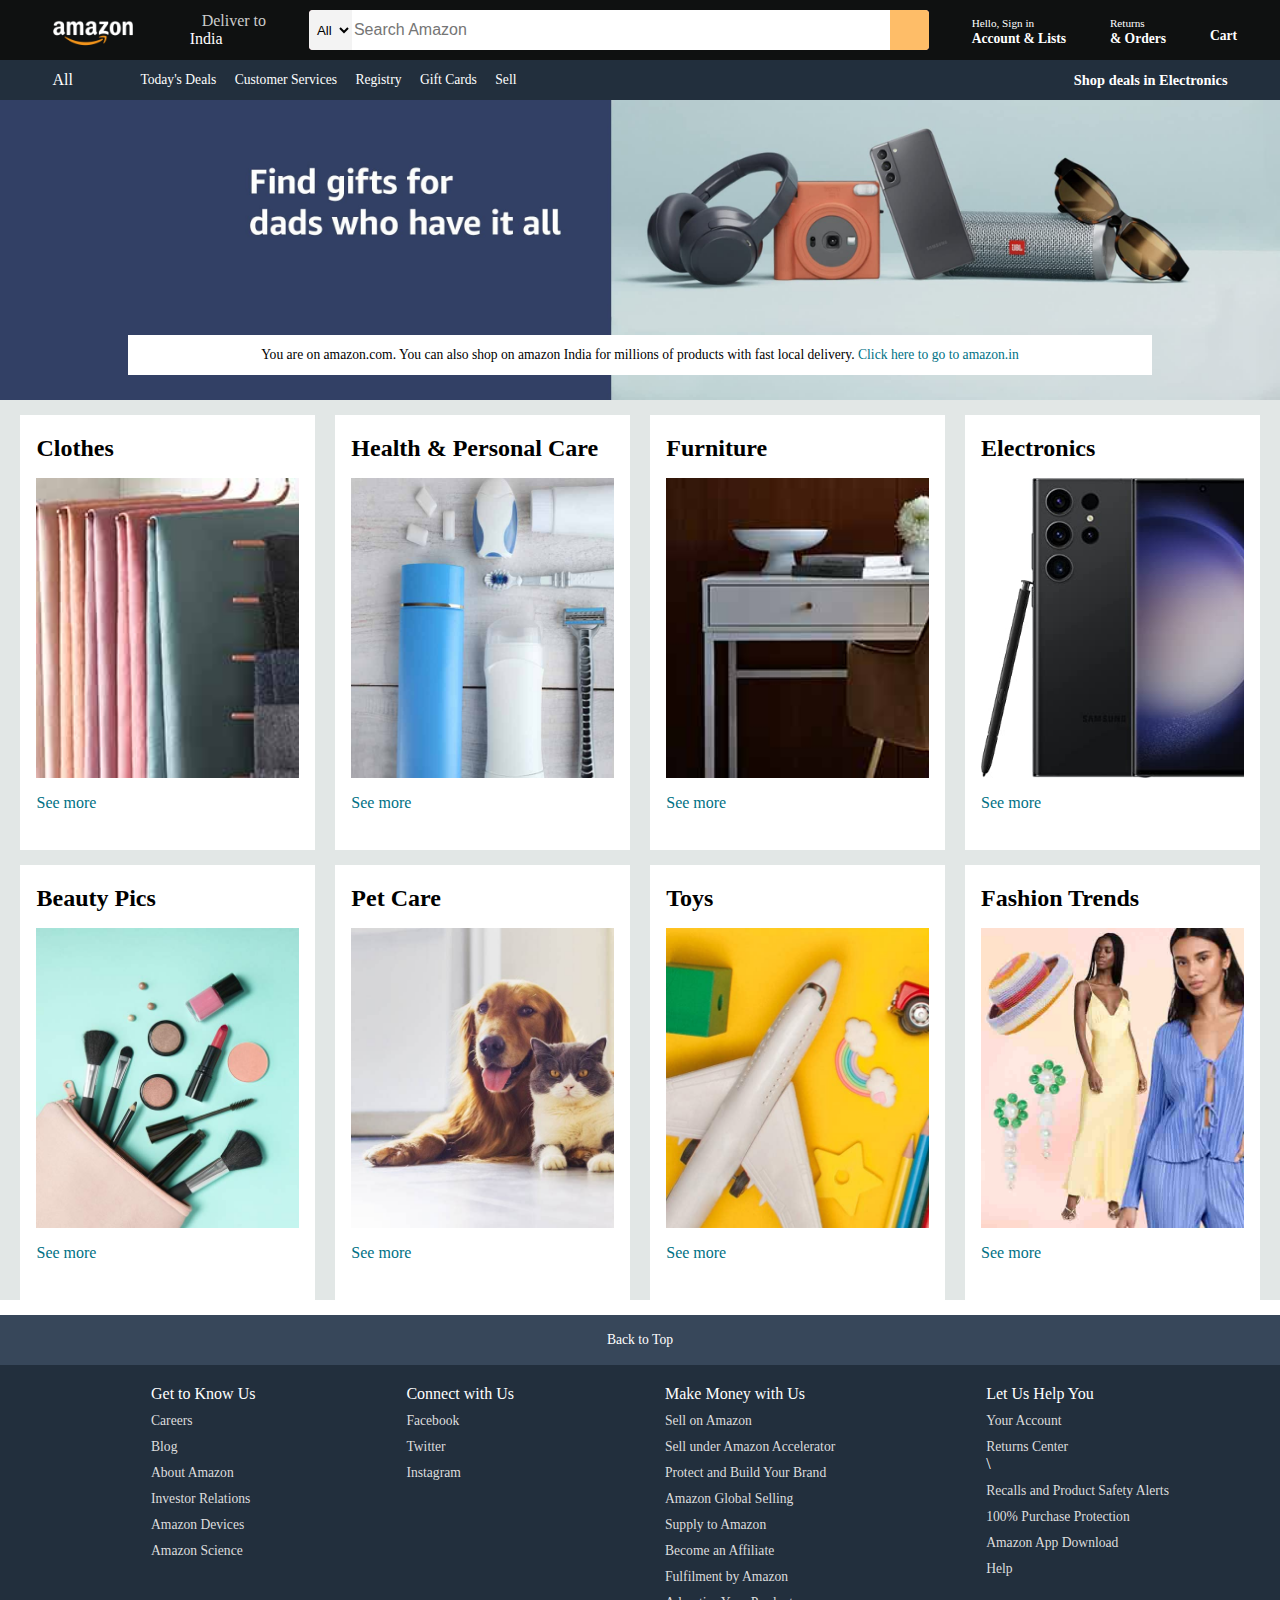
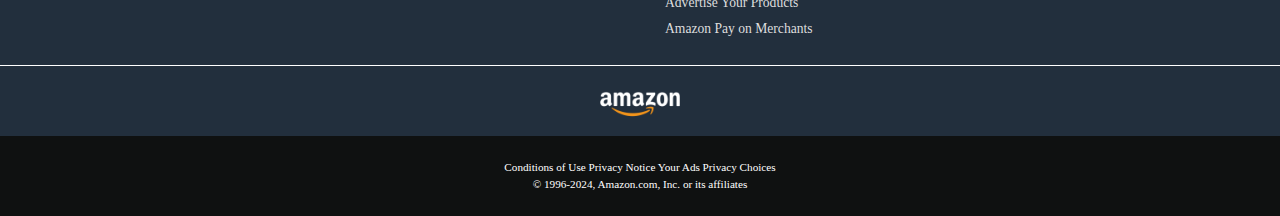
<file: AMAZON CLONE/index.html>
<!DOCTYPE html>
<html lang="en">
<head>
    <meta charset="UTF-8">
    <meta name="viewport" content="width=device-width, initial-scale=1.0">
    <title>Amazon Clone</title>
    <link rel="stylesheet" href="style.css">
    <link rel="stylesheet" href="https://cdnjs.cloudflare.com/ajax/libs/font-awesome/6.6.0/css/all.min.css" integrity="sha512-Kc323vGBEqzTmouAECnVceyQqyqdsSiqLQISBL29aUW4U/M7pSPA/gEUZQqv1cwx4OnYxTxve5UMg5GT6L4JJg==" 
    crossorigin="anonymous" referrerpolicy="no-referrer" />
</head>
<body>
    <header>
        <!--navbar-->
        <div class="navbar">
            <div class="nav-logo border">
                <div class="logo"></div>
            </div>
            <div class="nav-address border">
                <p class="add-first">Deliver to</p>
                <div class="add-icon">
                    <i class="fa-solid fa-location-dot"></i>
                    <p class="add-sec">India</p>
                </div>
            </div>
            <div class="nav-search">
                <select class="search-select">
                    <option>All</option>
                </select>
                <input placeholder="Search Amazon" class="search-input">
                <div class="search-icon">
                    <i class="fa-solid fa-magnifying-glass"></i>
                </div>
            </div>
            <div class="nav-signin border">
                <p><span>Hello, Sign in</span></p>
                <p class="nav-second">Account & Lists</p>
            </div>
            <div class="nav-return border">
                <p><span>Returns</span></p>
                <p class="nav-second">& Orders</p>
            </div>
            <div class="nav-cart border">
                <i class="fa-solid fa-cart-shopping"></i>
                Cart
            </div>
        </div>
        <!--end navbar-->
        <div class="panel">
            <div class="panel-all">
                <i class="fa-solid fa-bars"></i>
                All
            </div>
            <div class="panel-ops">
                <p>Today's Deals</p>
                <p>Customer Services</p>
                <p>Registry</p>
                <p>Gift Cards</p>
                <p>Sell</p>
            </div>
            <div class="panel-deals">
                Shop deals in Electronics
            </div>
        </div>
    </header>
    <!--header end-->

    <!--Hero Section-->
    <div class="hero-section">
        <div class="hero-msg">
            <p>You are on amazon.com. You can also shop on amazon India 
                for millions of products with fast local delivery. 
                <a href="#"> Click here to go to amazon.in</a>
            </p>
        </div>
    </div>
    <!--Hero Section end-->

    <!--Content Section-->
    <div class="shop-section">
        <div class="box">
            <div class="box-content">
                <h2>Clothes</h2>
                <div class="box-img" style="background-image: url('images/box1_image.jpg');"></div>
                <p><a href="#">See more</a></p>
            </div>
        </div>
        <div class="box">
            <div class="box-content">
                <h2>Health & Personal Care</h2>
                <div class="box-img" style="background-image: url('images/box2_image.jpg');"></div>
                <p><a href="#">See more</a></p>
            </div>
        </div>
        <div class="box">
            <div class="box-content">
                <h2>Furniture</h2>
                <div class="box-img" style="background-image: url('images/box3_image.jpg');"></div>
                <p><a href="#">See more</a></p>
            </div>
        </div>
        <div class="box">
            <div class="box-content">
                <h2>Electronics</h2>
                <div class="box-img" style="background-image: url('images/box4_image.jpg');"></div>
                <p><a href="#">See more</a></p>
            </div>
        </div>
        <div class="box">
            <div class="box-content">
                <h2>Beauty Pics</h2>
                <div class="box-img" style="background-image: url('images/box5_image.jpg');"></div>
                <p><a href="#">See more</a></p>
            </div>
        </div>
        <div class="box">
            <div class="box-content">
                <h2>Pet Care</h2>
                <div class="box-img" style="background-image: url('images/box6_image.jpg');"></div>
                <p><a href="#">See more</a></p>
            </div>
        </div>
        <div class="box">
            <div class="box-content">
                <h2>Toys</h2>
                <div class="box-img" style="background-image: url('images/box7_image.jpg');"></div>
                <p><a href="#">See more</a></p>
            </div>
        </div>
        <div class="box">
            <div class="box-content">
                <h2>Fashion Trends</h2>
                <div class="box-img" style="background-image: url('images/box8_image.jpg');"></div>
                <p><a href="#">See more</a></p>
            </div>
        </div>
    </div>
    <!--Content section end-->

    <footer>
        <div class="foot-panel1">
            Back to Top
        </div>
        <div class="foot-panel2">
            <ul>
                <p>Get to Know Us</p>
                <a href="#">Careers</a>
                <a href="#">Blog</a>
                <a href="#">About Amazon</a>
                <a href="#">Investor Relations</a>
                <a href="#">Amazon Devices</a>
                <a href="#">Amazon Science</a>
            </ul>
            <ul>
                <p>Connect with Us</p>
                <a href="#">Facebook</a>
                <a href="#">Twitter</a>
                <a href="#">Instagram</a>
            </ul>
            <ul>
                <p>Make Money with Us</p>
                <a href="#">Sell on Amazon</a>
                <a href="#">Sell under Amazon Accelerator</a>
                <a href="#">Protect and Build Your Brand</a>
                <a href="#">Amazon Global Selling</a>
                <a href="#">Supply to Amazon</a>
                <a href="#">Become an Affiliate</a>
                <a href="#">Fulfilment by Amazon</a>
                <a href="#">Advertise Your Products</a>
                <a href="#">Amazon Pay on Merchants</a>
            </ul>
            <ul>
                <p>Let Us Help You</p>
                <a href="#">Your Account</a>
                <a href="#">Returns Center</a>\
                <a href="#">Recalls and Product Safety Alerts</a>
                <a href="#">100% Purchase Protection</a>
                <a href="#">Amazon App Download</a>
                <a href="#">Help</a>
            </ul>
        </div>
        <div class="foot-panel3">
            <div class="logo"></div>
        </div>
        <div class="foot-panel4">
            <div class="pages">
                <a href="#">Conditions of Use</a>
                <a>Privacy Notice</a>
                <a>Your Ads Privacy Choices</a>
            </div>
            <div class="copyright">© 1996-2024, Amazon.com, Inc. or its affiliates</div>
        </div>
    </footer>
</body>
</html>
</file>
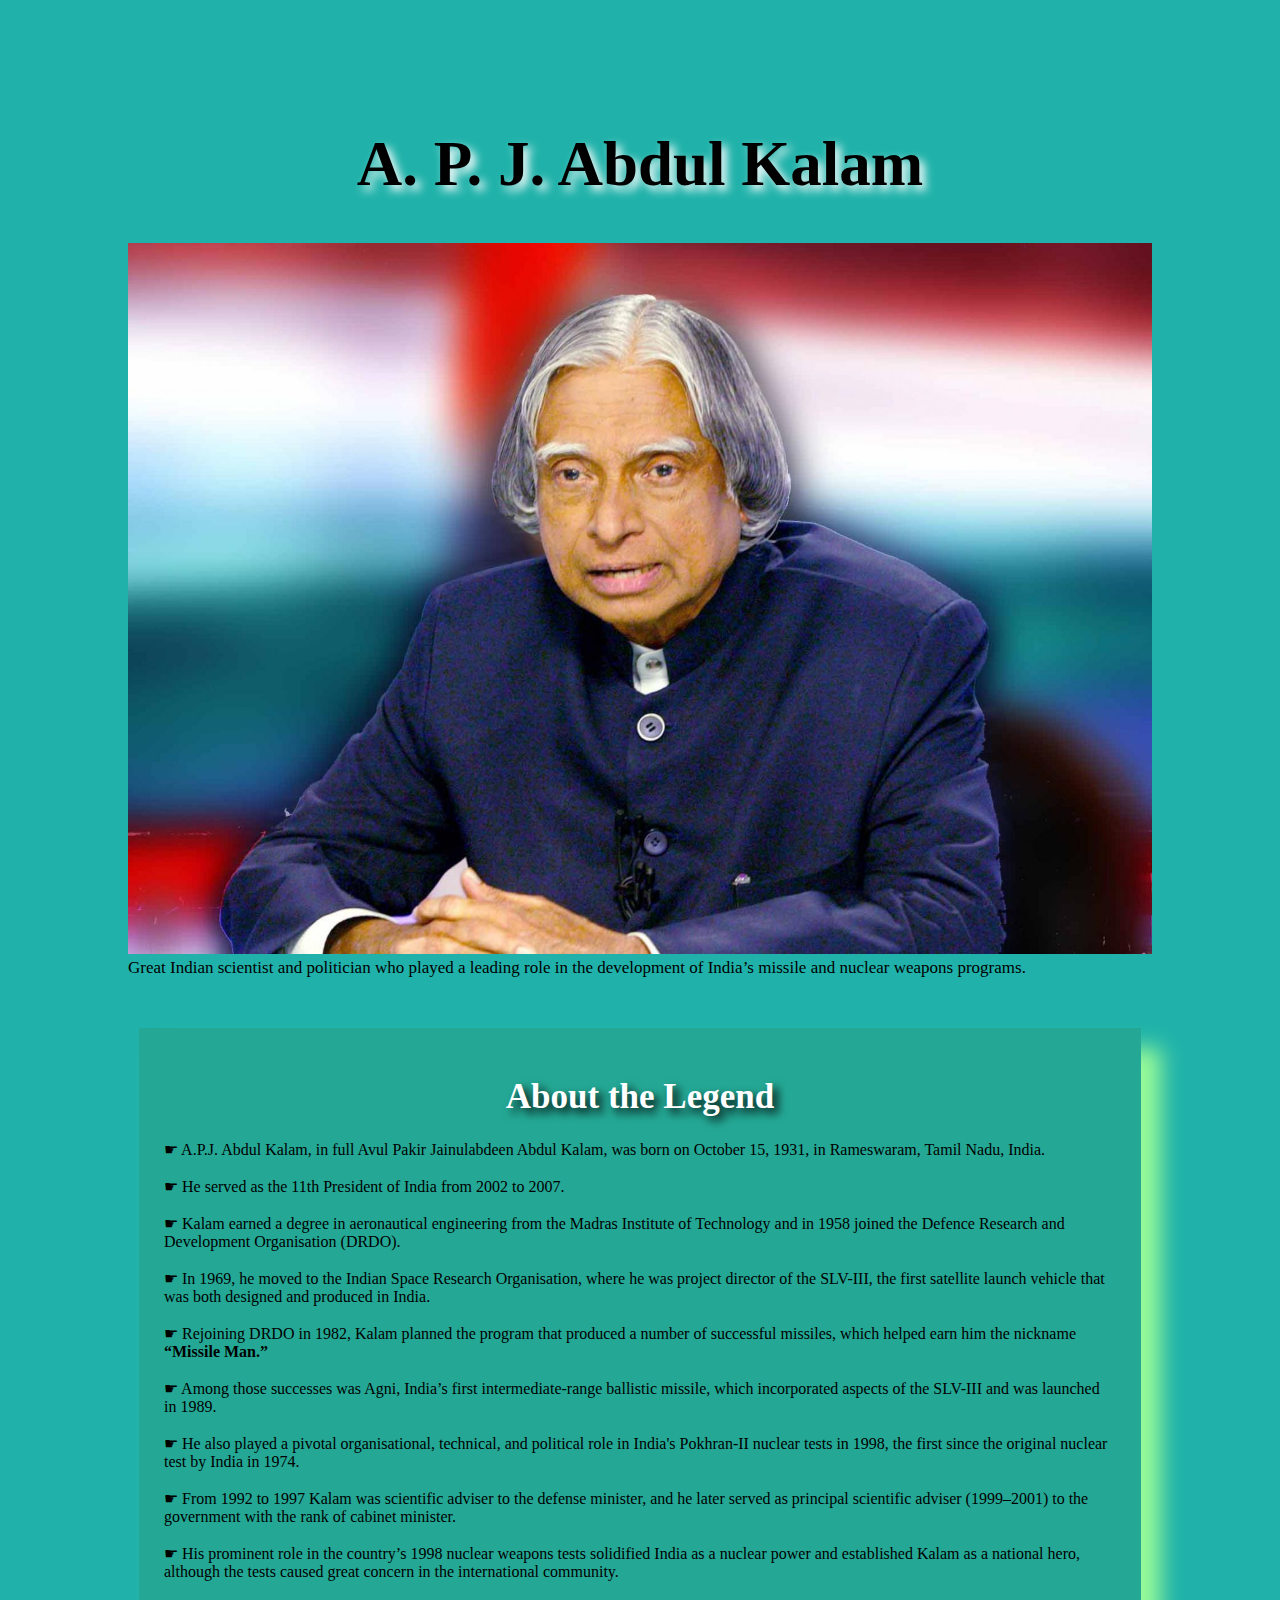
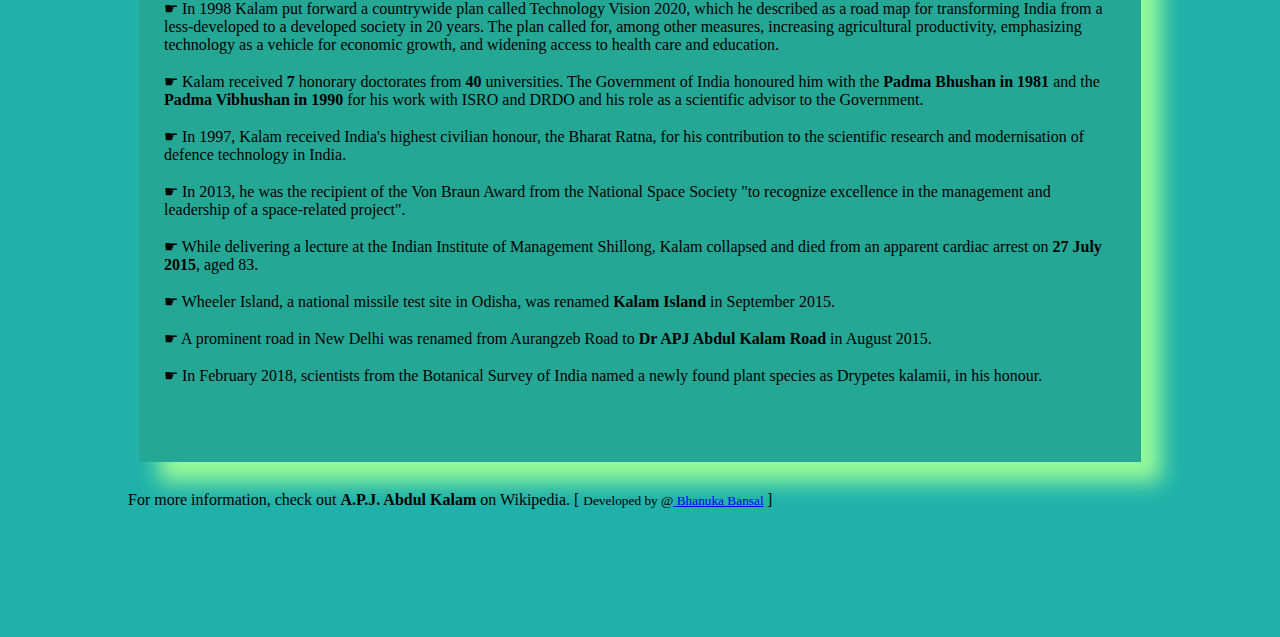
<file: TRIBUTE PAGE/index.html>
<!DOCTYPE html>
<html lang="en">
<head>
    <meta charset="UTF-8">
    <meta name="viewport" content="width=device-width, initial-scale=1.0">
    <title>Document</title>
    <link rel="stylesheet" href="style.css">
</head>
<body>
    
        <!-- Title of the page -->
        <h1 id="title">
            A. P. J. Abdul Kalam
        </h1>

        <div id="img">

            <!--Image of the Tribute Person-->
            <img src="abdul.jpg" 
                 id="image" 
                 alt="Error Loading Image">
            <small id="caption">
                Great Indian scientist and
                politician who played a leading
                role in the development of India’s
                missile and nuclear weapons
                programs.
            </small>
        </div>

        <div id="tribute-data">

            <!--Achievements and other
                details of the person-->
            <h1 class="title-APJ">
                About the Legend
            </h1>
            <p>
                ☛ A.P.J. Abdul Kalam, in full
                Avul Pakir Jainulabdeen Abdul Kalam,
                was born on October 15, 1931, in
                Rameswaram, Tamil Nadu, India.<br><br>
                ☛ He served as the 11th President
                of India from 2002 to 2007.<br><br>
                ☛ Kalam earned a degree in
                aeronautical engineering from the
                Madras Institute of Technology and in
                1958 joined the Defence Research and
                Development Organisation (DRDO).<br><br>
                ☛ In 1969, he moved to the Indian
                Space Research Organisation, where he
                was project director of the SLV-III, the
                first satellite launch vehicle that was
                both designed and produced in India.
                <br><br> ☛ Rejoining DRDO in 1982,
                Kalam planned the program that produced
                a number of successful missiles, which
                helped earn him the nickname <strong>
                    “Missile Man.”</strong>
                <br><br> ☛ Among those successes
                was Agni, India’s first intermediate-range
                ballistic missile, which incorporated
                aspects of the SLV-III and was launched
                in 1989.
                <br><br> ☛ He also played a
                pivotal organisational, technical,
                and political role in India's Pokhran-II
                nuclear tests in 1998, the first since
                the original nuclear test by India in 1974.
                <br><br> ☛ From 1992 to 1997 Kalam
                was scientific adviser to the defense
                minister, and he later served as principal
                scientific adviser (1999–2001) to the
                government with the rank of cabinet minister.
                <br><br> ☛ His prominent role in
                the country’s 1998 nuclear weapons tests
                solidified India as a nuclear power and
                established Kalam as a national hero,
                although the tests caused great concern
                in the international community.
                <br><br> ☛ In 1998 Kalam put
                forward a countrywide plan called
                Technology Vision 2020, which he described
                as a road map for transforming India from
                a less-developed to a developed society
                in 20 years. The plan called for, among
                other measures, increasing agricultural
                productivity, emphasizing technology as
                a vehicle for economic growth, and
                widening access to health care and
                education.
                <br><br> ☛ Kalam received <b>7</b>
                honorary doctorates from <b>40</b>
                universities. The Government of India
                honoured him with the <b>Padma Bhushan
                    in 1981</b> and the <b>Padma Vibhushan
                    in 1990</b> for his work with ISRO and
                DRDO and his role as a scientific advisor
                to the Government.
                <br><br> ☛ In 1997, Kalam received
                India's highest civilian honour, the
                Bharat Ratna, for his contribution to
                the scientific research and modernisation
                of defence technology in India.
                <br><br> ☛ In 2013, he was the
                recipient of the Von Braun Award from
                the National Space Society "to recognize
                excellence in the management and leadership
                of a space-related project".
                <br><br> ☛ While delivering a
                lecture at the Indian Institute of
                Management Shillong, Kalam collapsed and
                died from an apparent cardiac arrest on
                <b>27 July 2015</b>, aged 83.
                <br><br> ☛ Wheeler Island, a
                national missile test site in Odisha, was
                renamed <b>Kalam Island</b> in September
                2015.
                <br><br> ☛ A prominent road in
                New Delhi was renamed from Aurangzeb
                Road to <b>Dr APJ Abdul Kalam Road</b>
                in August 2015.
                <br><br> ☛ In February 2018,
                scientists from the Botanical Survey
                of India named a newly found plant
                species as Drypetes kalamii, in his
                honour.
                <br><br><br>
            </p>

        </div>
        <br>
        For more information,
        check out
        <a id="tribute-link" href="#">
            <b>A.P.J. Abdul Kalam</b> 
        </a>on Wikipedia. [
            <small>Developed by @<a href="#">
                    Bhanuka Bansal</a>
        </small>]
    </main>
</body>
</html>
</file>
<file: AMAZON CLONE/style.css>
*{
    margin: 0;
    font: Arial;
    border: border-box;
}
.navbar{
    height: 60px;
    background-color: #0f1111;
    color: white;
    display: flex;
    align-items: center;
    justify-content: space-evenly;
}
.nav-logo{
    height: 50px;
    width: 100px;
}
.logo{
    background-image: url("images/amazon_logo.png");
    height: 50px;
    width: 100%;
    background-size: cover;
}
.border{
    border: 1.5px solid transparent;
}
.border:hover{
    border: 1.5px solid white;
}
.add-first{
    color: #cccccc;
    font-size: 1rem;
    margin-left: 15px;
}
.add-sec{
    font-size: 1rem;
    margin-left: 3px;
}
.add-icon{
    display: flex;
    align-items: center;
}
.nav-search{
    display: flex;
    justify-content: space-evenly;
    background-color: pink;
    width: 620px;
    height: 40px;
    border-radius: 4px;
}
.search-select{
    background-color: #f3f3f3;
    width: 50px;
    border-top-left-radius: 4px;
    border-bottom-left-radius: 4px;
    text-align: center;
    border: none;
}
.search-input{
    width: 100%;
    font-size: 1rem;
    border: none;
}
.search-icon{
    width: 45px;
    display: flex;
    justify-content: center;
    align-items: center;
    font-size: 1.2rem;
    background-color: #febd68;
    border-top-right-radius: 4px;
    border-bottom-right-radius: 4px;
    color: #0f1111;
}
.nav-search:hover{
    border: 2px solid orange;
}
span{
    font-size: 0.7rem;
}
.nav-second{
    font-size: 0.85rem;
    font-weight: 700;
}
.nav-cart i{
    font-size: 30px;
}
.nav-cart{
    font-size: 0.85rem;
    font-weight: 700;
}
.panel{
   height: 40px;
   background-color: #222f3d; 
   display: flex;
   color: white;
   align-items: center;
   justify-content: space-evenly;
}
.panel-ops p{
    display: inline;
    margin-left: 15px;
}
.panel-ops{
    width: 70%;
    font-size: 0.85rem;
}
.panel-deals{
    font-size: 0.9rem;
    font-weight: 700;
}

/**Hero-Section**/

.hero-section{
    background-image: url("images/hero_image.jpg");
    height: 300px;
    background-size: cover;
    display: flex;
    justify-content: center;
    align-items: flex-end;
}
.hero-msg{
    background-color: white;
    color: black;
    height: 40px;
    display: flex;
    align-items: center;
    justify-content: center;
    font-size: 0.85rem;
    width: 80%;
    margin-bottom: 25px
}
a{
    text-decoration:none;
    color: #007185;
}

/**shop-section**/

.shop-section{
    display: flex;
    flex-wrap: wrap;
    justify-content: space-evenly;
    background-color: #e2e7e6;
}
.box{
    height: 400px;
    width: 23%;
    /**border: 2px solid black;**/
    background-color: white;
    padding: 20px 0px 15px;
    margin-top: 15px;
}
.box-img{
    height: 300px;
    background-size: cover;
    margin-top: 1rem;
    margin-bottom: 1rem;
}
.box-content{
    margin-left: 1rem;
    margin-right: 1rem;
}

/**footer**/
footer{
    margin-top: 15px;
}
.foot-panel1{
    background-color: #37475a;
    color: white;
    height: 50px;
    display: flex;
    justify-content: center;
    align-items: center;
    font-size: 0.85rem;
}
.foot-panel2{
    background-color: #222f3d;
    color: white;
    height: 300px;
    display: flex;
    justify-content: space-evenly;
}
ul{
    margin-top: 20px;
}
ul a{
    color: #dddddd;
    display: block;
    font-size: 0.85rem;
    margin-top: 10px;
}
.foot-panel3{
    background-color: #222f3d;
    color: white;
    border-top: 0.5px solid white;
    height: 70px;
    display: flex;
    justify-content: center;
    align-items: center;
}
.logo{
    background-image: url("images/amazon_logo.png");
    background-size: cover;
    height: 50px;
    width: 100px;
}

.foot-panel4{
    background-color: #0f1111;
    color: white;
    height: 80px;
    font-size: 0.7rem;
    text-align: center;
    /**display: flex;
    justify-content: center;
    align-items: center;**/
}
.pages{
    padding-top: 25px;
}
.copyright{
    padding-top: 5px;
}
.pages a{
    color: white;
}
</file>
<file: TRIBUTE PAGE/style.css>
body {
    background-color: lightseagreen;
    margin: 10%;
}

/* Styling the Title and giving
shadow to the title */
#title {
    text-align: center;
    text-shadow: 5px 5px 10px white;
    font-size: 7vh;
}

/* Setting width and display
type of image */
img {
    display: inline-block;
    width: 100%;
}

/* Setting font color and font
size of the image-caption */
#caption {
    font-size: 17px;
    font-family: Gill Sans;
    color: black;
}

/* Styling the content of the page like-
padding, font-size, font color etc.*/
div#tribute-data {
    background-color: rgb(46, 139, 87, 0.25);
    box-shadow: 20px 20px 20px #98FB98;
    font-family: Georgia;
    padding: 25px 25px;
    margin: 11px;
    margin-top: 50px;
}

/* Styling the title of the content */
h1.title-APJ {
    font-size: 35px;
    color: white;
    text-align: center;
    text-shadow: 5px 5px 10px black;
}

/* Styling the link provided at the end */
#tribute-link {
    text-decoration: none;
    color: black;
}
</file>
